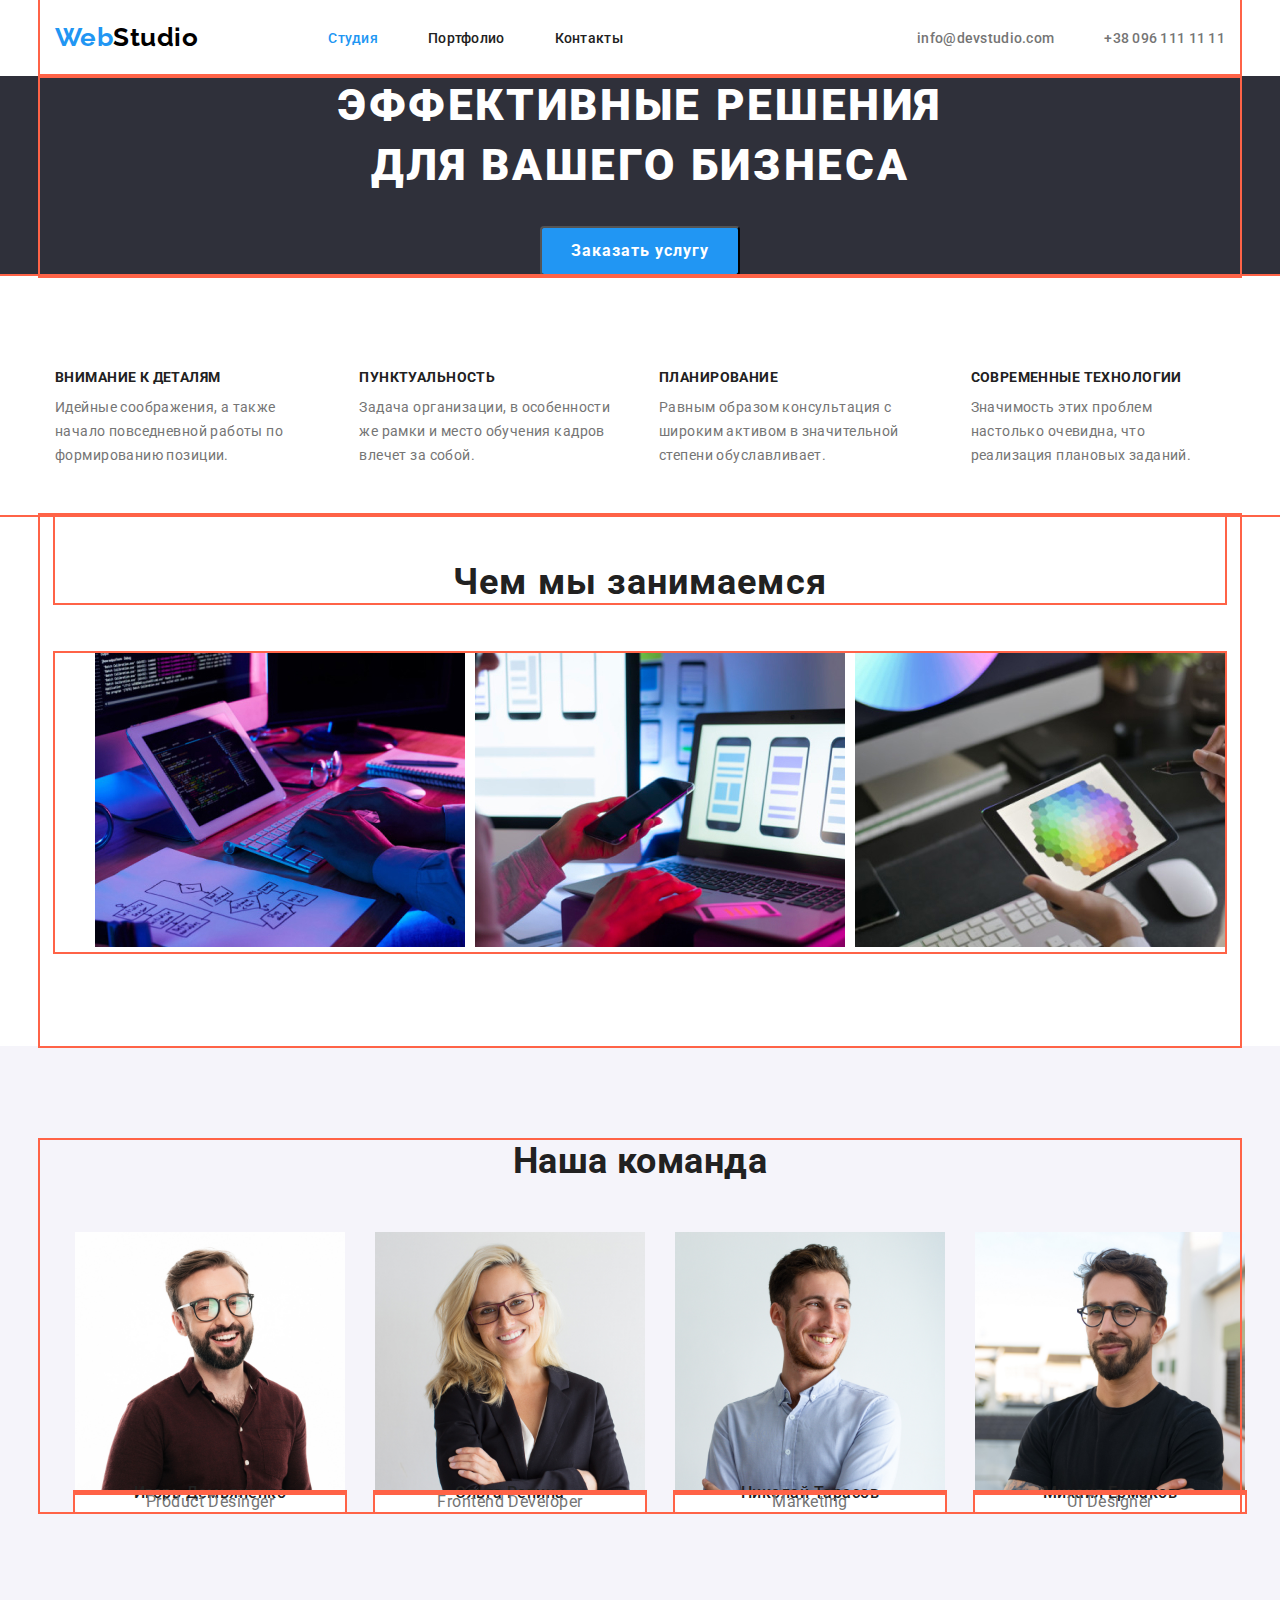
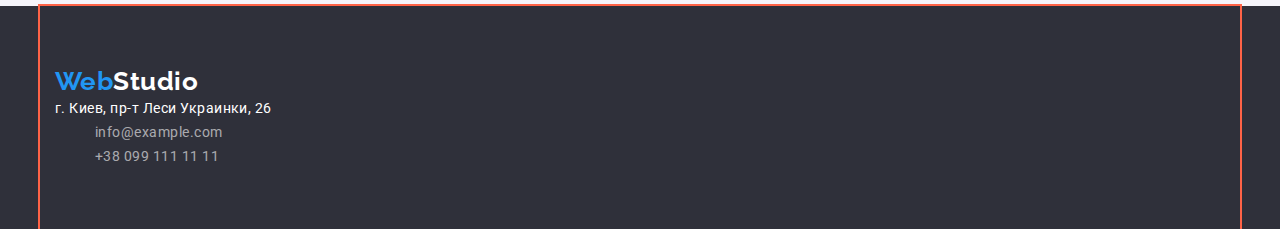
<file: index.html>
<!DOCTYPE html>
<html lang="ru">

<head>

  <meta charset="UTF-8" />
  <meta http-equiv="X-UA-Compatible" content="IE=edge" />
  <meta name="viewport" content="width=device-width, initial-scale=1.0" />
  <title>Document</title>
  <link rel="stylesheet" href="https://cdnjs.cloudflare.com/ajax/libs/modern-normalize/1.1.0/modern-normalize.css"
    integrity="sha512-Y0MM+V6ymRKN2zStTqzQ227DWhhp4Mzdo6gnlRnuaNCbc+YN/ZH0sBCLTM4M0oSy9c9VKiCvd4Jk44aCLrNS5Q=="
    crossorigin="anonymous" referrerpolicy="no-referrer" />
  <link rel="preconnect" href="https://fonts.gstatic.com" />
  <link href="https://fonts.googleapis.com/css2?family=Raleway:wght@700&family=Roboto:wght@400;500;700;900&display=swap"
    rel="stylesheet" />

  <link rel="stylesheet" href="./css/style.css" />
</head>

<body>
  <!--======================HEADER==========================-->
  <header class="container">
    <nav class="site-nav">
      <a class="logo-header link" href="./index.html">
        <span class="logo-item">Web</span>Studio
      </a>
      <ul class="site-list list">
        <li class="item">
          <a class="site-link current link" href="#">Студия</a>
        </li>
        <li class="item">
          <a class="site-link link" href="./portfolio.html">Портфолио</a>
        </li>
        <li class="item">
          <a class="site-link link" href="#">Контакты</a>
        </li>
      </ul>
    </nav>
    <ul class="contact-list list">
      <li class="item">
        <a class="contact-link link" href="mailto:info@devstudio.com">info@devstudio.com</a>
      </li>
      <li class="item">
        <a class="contact-link link" href="tel:+38-096-111-11-11">+38 096 111 11 11</a>
      </li>
    </ul>
  </header>
  <!--======================END HEADER======================-->

  <main>
    <!--======================HERO======================-->
    <section class="hero">
      <div class="hero-container">
        <h1 class="hero-title">Эффективные решения <br> для вашего бизнеса</h1>
        <button class="button" type="button">Заказать услугу</button>
      </div>
    </section>
    <!-- ======================END HERO====================== -->

    <!-- ======================FEATURES====================== -->
    <section class="features-section">
      <h2 class="hidden">Особенности</h2>
      <ul class="features-list list">
        <li class="item">
          <h3 class="features-title">Внимание к деталям</h3>
          <p class="text-description">
            Идейные соображения, а также
            начало повседневной работы по
            формированию позиции.
          </p>
        </li>
        <li class="item">
          <h3 class="features-title">Пунктуальность</h3>
          <p class="text-description">
            Задача организации, в особенности же рамки и место обучения кадров
            влечет за собой.
          </p>
        </li>
        <li class="item">
          <h3 class="features-title">Планирование</h3>
          <p class="text-description">
            Равным образом консультация с широким активом в значительной
            степени обуславливает.
          </p>
        </li>
        <li class="item">
          <h3 class="features-title">Современные технологии</h3>
          <p class="text-description">
            Значимость этих проблем настолько очевидна, что реализация
            плановых заданий.
          </p>
        </li>
      </ul>
    </section>
    <!-- ======================END FEATURES====================== -->

    <!-- ======================WORK ACTIVITY====================== -->
    <section class="work-activity">
      <h2 class="work-section-title">Чем мы занимаемся</h2>
      <ul class="work-list list">
        <li class="img-item">
          <img src="./images/box_1.jpg" width="370" height="294" alt="фото_планирование" />
        </li>
        <li class="img-item">
          <img src="./images/box_2.jpg" width="370" height="294" alt="фото_разработки" />
        </li>
        <li class="img-item">
          <img src="./images/box_3.jpg" width="370" height="294" alt="фото_выбор_цвета" />
        </li>
      </ul>
    </section>
    <!-- ======================END WORK SECTION====================== -->

    <!-- ======================TEAM SECTION====================== -->
    <section class="team-section">
      <div class="team-position">
        <h2 class="team-title">Наша команда</h2>
        <ul class="team-list list">
          <li class="team-item">
            <img class="team-foto" src="./images/img_4.jpg" width="270" alt="фото_Дизайнера" />
            <h3 class="title-command-description">Игорь Демьяненко</h3>
            <p class="command-description" lang="en">Product Desinger</p>
          </li>
          <li class="team-item">
            <img class="team-foto" src="./images/img_3.jpg" width="270" alt="фото_Фронтенд_разработчика" />
            <h3 class="title-command-description">Ольга Репина</h3>
            <p lang="en" class="command-description">Frontend Developer</p>
          </li>
          <li class="team-item">
            <img class="team-foto" src="./images/img_2.jpg" width="270" alt="фото_Маркетолога" />
            <h3 class="title-command-description">Николай Тарасов</h3>
            <p lang="en" class="command-description">Marketing</p>
          </li>
          <li class="team-item">
            <img class="team-foto" src="./images/img_1.jpg" width="270" alt="фото_разработчика_дизайна_интерфейса" />
            <h3 class="title-command-description">Михаил Ермаков</h3>
            <p lang="en" class="command-description">UI Designer</p>
          </li>
        </ul>
      </div>
    </section>
    <!-- ======================END TEAM SECTION====================== -->
  </main>
  <!-- ======================FOOTER SECTION====================== -->
  <footer class="footer">
    <div class="footer-section">
      <a class="logo-footer link" href="./index.html"><span class="logo-item">Web</span>Studio</a>
      <address class="address">
        <p class="adress-text">г. Киев, пр-т Леси Украинки, 26</p>
        <ul class="list">
          <li>
            <a class="footer-link link" href="mailto:info@example.com">info@example.com</a>
          </li>
          <li>
            <a class="footer-link link" href="tel:+38-099-111-11-11">+38 099 111 11 11</a>
          </li>
        </ul>
      </address>
    </div>
  </footer>
  <!-- ======================END FOOTER SECTION====================== -->
</body>

</html>
</file>
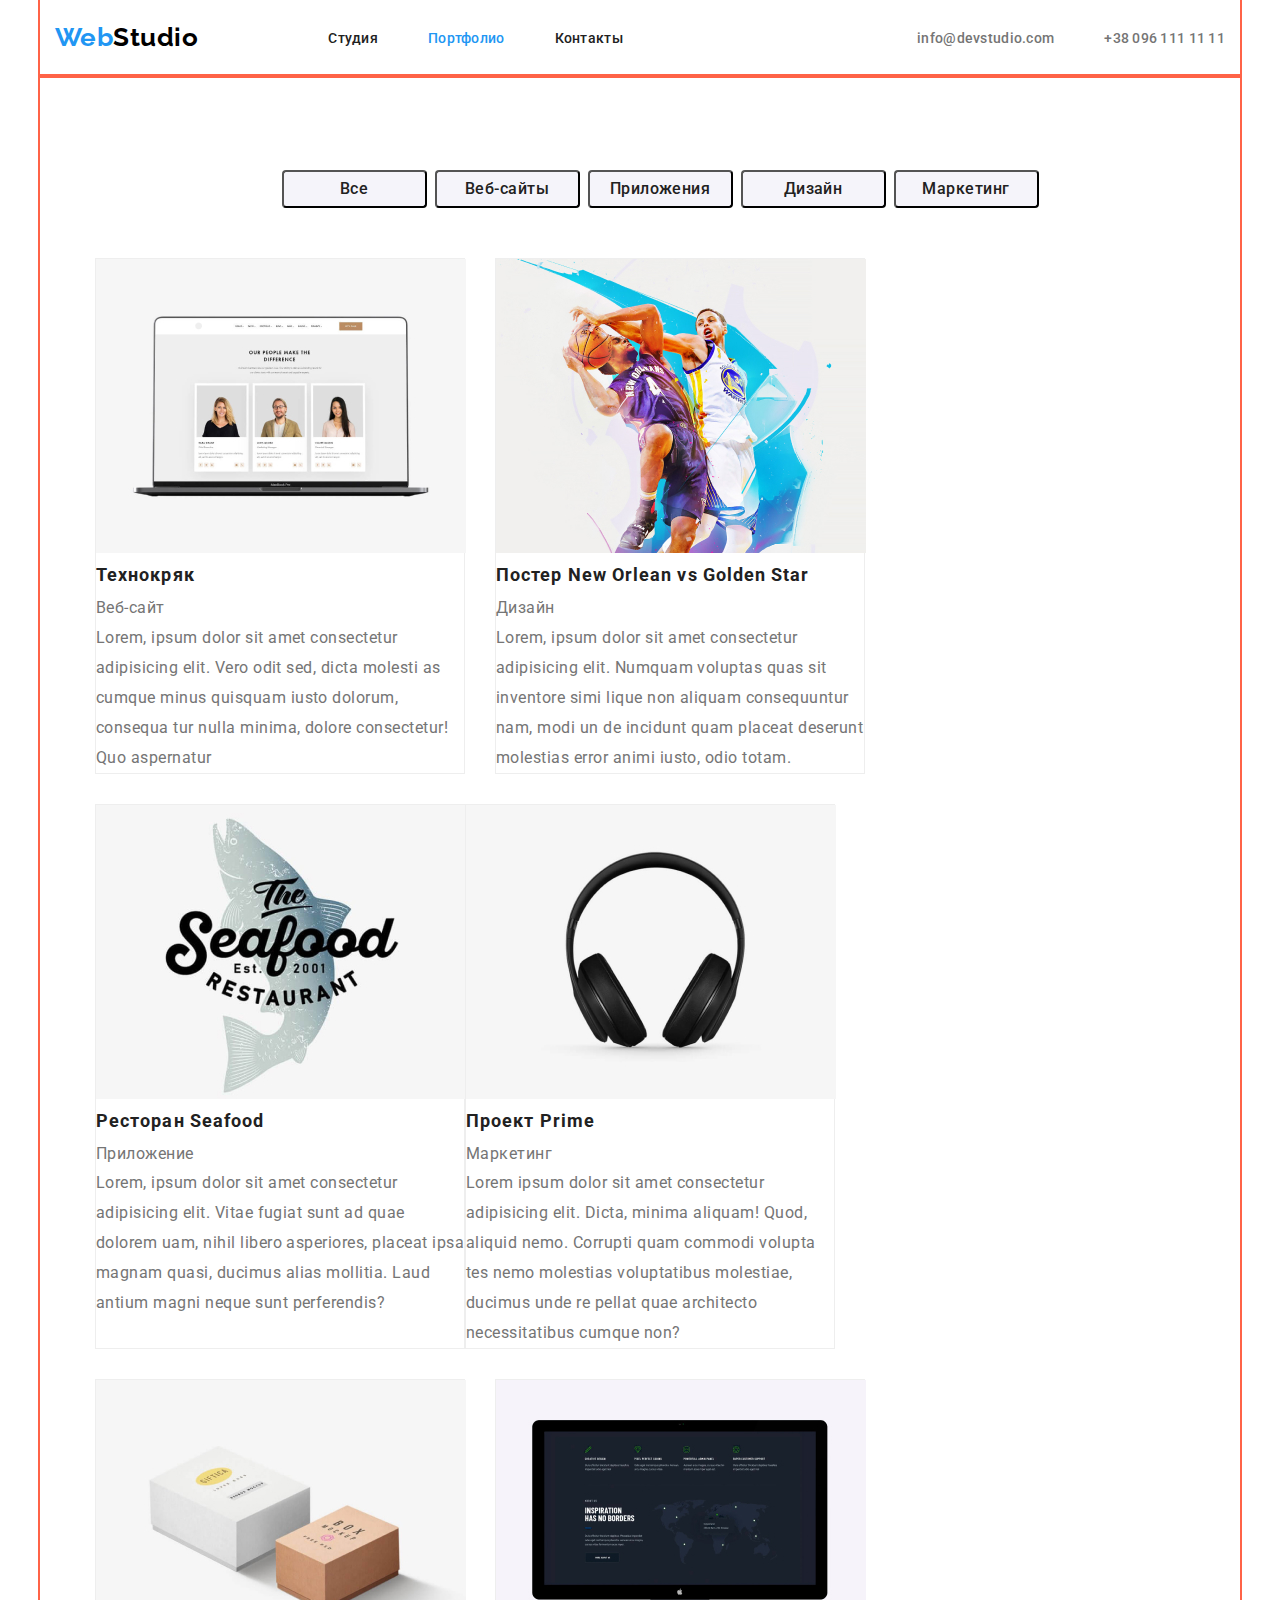
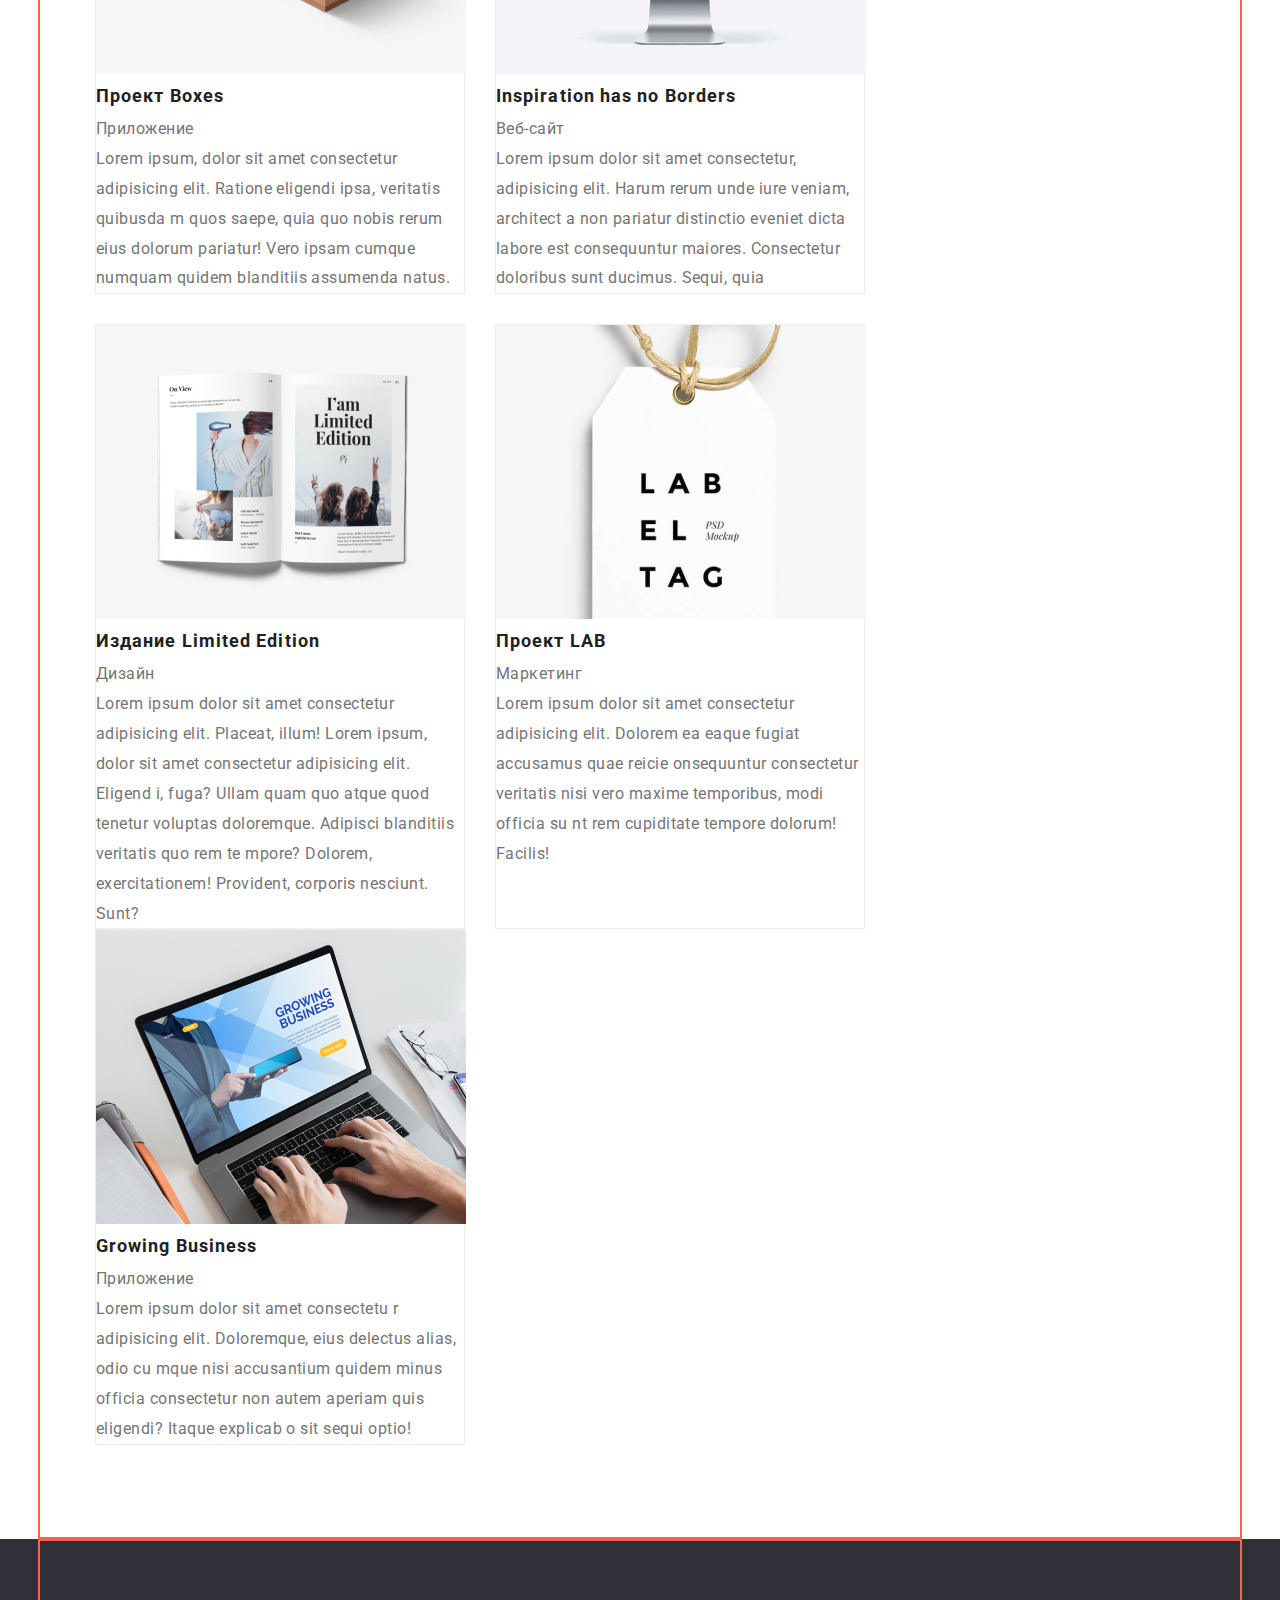
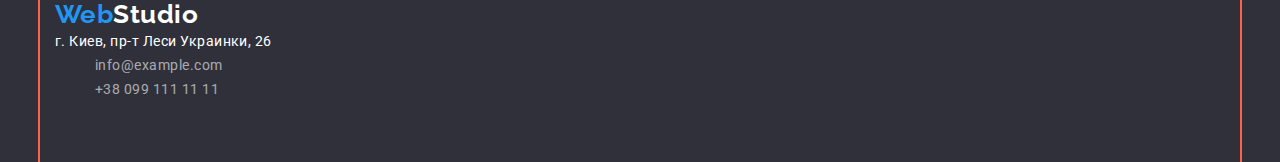
<file: portfolio.html>
<!DOCTYPE html>
<html lang="ru">

<head>
  <meta charset="UTF-8" />
  <meta http-equiv="X-UA-Compatible" content="IE=edge" />
  <meta name="viewport" content="width=device-width, initial-scale=1.0" />
  <title>Document</title>
  <link rel="preconnect" href="https://fonts.gstatic.com" />
  <link href="https://fonts.googleapis.com/css2?family=Raleway:wght@700&family=Roboto:wght@400;500;700;900&display=swap"
    rel="stylesheet" />
  <link rel="stylesheet" href="./css/style.css" />
</head>

<body>
  <!--======================HEADER==========================-->
  <header class="container">
    <nav class="site-nav">
      <a class="logo-header link" href="./index.html">
        <span class="logo-item">Web</span>Studio
      </a>
      <ul class="site-list list">
        <li class="item">
          <a class="site-link link" href="./index.html">Студия</a>
        </li>
        <li class="item">
          <a class="site-link link current" href="">Портфолио</a>
        </li>
        <li class="item">
          <a class="site-link link" href="#">Контакты</a>
        </li>
      </ul>
    </nav>
    <ul class="contact-list list">
      <li class="item">
        <a class="contact-link link" href="mailto:info@devstudio.com">info@devstudio.com</a>
      </li>
      <li class="item">
        <a class="contact-link link" href="tel:+38-096-111-11-11">+38 096 111 11 11</a>
      </li>
    </ul>
  </header>
  <!--======================END HEADER======================-->
  <main>
    <section class="our-work">
      <!-- <h1 class="hidden">Наши работы</h1> -->
      <ul class="filter list">
        <li class="item"><button class="filter-btn" type="button">Все</button></li>
        <li class="item"><button class="filter-btn" type="button">Веб-сайты</button></li>
        <li class="item"><button class="filter-btn" type="button">Приложения</button></li>
        <li class="item"><button class="filter-btn" type="button">Дизайн</button></li>
        <li class="item"><button class="filter-btn" type="button">Маркетинг</button></li>
      </ul>
      <ul class="list-of-our-works list">
        <li class="filter-item">
          <a href="#">
            <img src="./images/portfolio/img.jpg" width="370" height="294" alt="ноутбук" />
          </a>
          <h2 class="title">Технокряк</h2>
          <p class="description-of-work">Веб-сайт</p>
          <p class="description-of-work">
            Lorem, ipsum dolor sit amet consectetur adipisicing elit. Vero
            odit sed, dicta molesti as cumque minus quisquam iusto dolorum,
            consequa tur nulla minima, dolore consectetur! Quo aspernatur
          </p>
        </li>
        <li class="filter-item">
          <a href="#">
            <img src="./images/portfolio/img-1.jpg" width="370" height="294" alt="фото_спортсмены" />
          </a>
          <h2 class="title">Постер New Orlean vs Golden Star</h2>
          <p class="description-of-work">Дизайн</p>
          <p class="description-of-work">
            Lorem, ipsum dolor sit amet consectetur adipisicing elit. Numquam
            voluptas quas sit inventore simi lique non aliquam consequuntur
            nam, modi un de incidunt quam placeat deserunt molestias error
            animi iusto, odio totam.
          </p>
        </li>
        <li class="filter-item">
          <a href="#">
            <img src="./images/portfolio/img-2.jpg" width="370" height="294" alt="логотип_ресторана" />
          </a>
          <h2 class="title">Ресторан Seafood</h2>
          <p class="description-of-work">Приложение</p>
          <p class="description-of-work">
            Lorem, ipsum dolor sit amet consectetur adipisicing elit. Vitae
            fugiat sunt ad quae dolorem uam, nihil libero asperiores, placeat
            ipsa magnam quasi, ducimus alias mollitia. Laud antium magni neque
            sunt perferendis?
          </p>
        </li>
        <li class="filter-item">
          <a href="#">
            <img src="./images/portfolio/img-3.jpg" width="370" height="294" alt="наушники" />
          </a>
          <h2 class="title">Проект Prime</h2>
          <p class="description-of-work">Маркетинг</p>
          <p class="description-of-work">
            Lorem ipsum dolor sit amet consectetur adipisicing elit. Dicta,
            minima aliquam! Quod, aliquid nemo. Corrupti quam commodi volupta
            tes nemo molestias voluptatibus molestiae, ducimus unde re pellat
            quae architecto necessitatibus cumque non?
          </p>
        </li>
        <li class="filter-item">
          <a href="#">
            <img src="./images/portfolio/img-4.jpg" width="370" height="294" alt="декоративные_каробочки" />
          </a>
          <h2 class="title">Проект Boxes</h2>
          <p class="description-of-work">Приложение</p>
          <p class="description-of-work">
            Lorem ipsum, dolor sit amet consectetur adipisicing elit. Ratione
            eligendi ipsa, veritatis quibusda m quos saepe, quia quo nobis
            rerum eius dolorum pariatur! Vero ipsam cumque numquam quidem
            blanditiis assumenda natus.
          </p>
        </li>
        <li class="filter-item">
          <a href="#">
            <img src="./images/portfolio/img-5.jpg" width="370" height="294" alt="монитор" />
          </a>
          <h2 class="title">Inspiration has no Borders</h2>
          <p class="description-of-work">Веб-сайт</p>
          <p class="description-of-work">
            Lorem ipsum dolor sit amet consectetur, adipisicing elit. Harum
            rerum unde iure veniam, architect a non pariatur distinctio
            eveniet dicta labore est consequuntur maiores. Consectetur
            doloribus sunt ducimus. Sequi, quia
          </p>
        </li>
        <li class="filter-item">
          <a href="#">
            <img src="./images/portfolio/img-6.jpg" width="370" height="294" alt="журнал" />
          </a>
          <h2 class="title">Издание Limited Edition</h2>
          <p class="description-of-work">Дизайн</p>
          <p class="description-of-work">
            Lorem ipsum dolor sit amet consectetur adipisicing elit. Placeat,
            illum! Lorem ipsum, dolor sit amet consectetur adipisicing elit.
            Eligend i, fuga? Ullam quam quo atque quod tenetur voluptas
            doloremque. Adipisci blanditiis veritatis quo rem te mpore?
            Dolorem, exercitationem! Provident, corporis nesciunt. Sunt?
          </p>
        </li>
        <li class="filter-item">
          <a href="#">
            <img src="./images/portfolio/img-7.jpg" width="370" height="294" alt="лейба" />
          </a>
          <h2 class="title">Проект LAB</h2>
          <p class="description-of-work">Маркетинг</p>
          <p class="description-of-work">
            Lorem ipsum dolor sit amet consectetur adipisicing elit. Dolorem
            ea eaque fugiat accusamus quae reicie onsequuntur consectetur
            veritatis nisi vero maxime temporibus, modi officia su nt rem
            cupiditate tempore dolorum! Facilis!
          </p>
        </li>
        <li class="filter-item">
          <a href="#">
            <img src="./images/portfolio/img-8.jpg" width="370" height="294" alt="работа_за_ноутбуком" />
          </a>
          <h2 class="title">Growing Business</h2>
          <p class="description-of-work">Приложение</p>
          <p class="description-of-work">
            Lorem ipsum dolor sit amet consectetu r adipisicing elit.
            Doloremque, eius delectus alias, odio cu mque nisi accusantium
            quidem minus officia consectetur non autem aperiam quis eligendi?
            Itaque explicab o sit sequi optio!
          </p>
        </li>
      </ul>
    </section>
  </main>
  <footer class="footer">
    <div class="footer-section">
      <a class="logo-footer link" href="./index.html"><span class="logo-item">Web</span>Studio</a>
      <address class="address">
        <p class="adress-text">г. Киев, пр-т Леси Украинки, 26</p>
        <ul class="list">
          <li>
            <a class="footer-link link" href="mailto:info@example.com">info@example.com</a>
          </li>
          <li>
            <a class="footer-link link" href="tel:+38-099-111-11-11">+38 099 111 11 11</a>
          </li>
        </ul>
      </address>
    </div>
  </footer>
</body>

</html>
</file>
<file: css/style.css>
html {
  box-sizing: border-box;
}

*,
*::after,
*::before {
  box-sizing: inherit;
}
:root {
  --primary-text-color: #757575;
  --secondary-text-color: #212121;
  --accent-color: #2196f3;
  --primary-bg-color: #ffffff;
  --primary-bg-color-filter: #f5f4fa;
  --prinary-font-family: "Roboto", sant-serif;
}

body {
  background-color: var(--primary-bg-color);
  color: var(--primary-text-color);
  font-family: var(--prinary-font-family);
  margin: 0px;
  letter-spacing: 0.03em;
}

.list {
  list-style: none;
  margin-top: 0px;
  margin-bottom: 0px;
}

.link {
  text-decoration: none;
}

h1,
h2,
h3,
h4,
h5,
h6,
p {
  margin-top: 0px;
  margin-bottom: 0px;
}

/*======================HEADER======================*/

.container {
  display: flex;
  align-items: center;
  width: 1200px;
  margin-left: auto;
  margin-right: auto;
  padding-left: 15px;
  padding-right: 15px;
  outline: 2px solid tomato;
}

.site-nav {
  display: flex;
  align-items: center;
}

.site-list {
  display: flex;
  margin-left: 90px;
}

.site-list .item + .item {
  margin-left: 50px;
}

.contact-list {
  display: flex;
  margin-left: auto;
}

.contact-list .item + .item {
  margin-left: 50px;
}

.logo-item {
  color: #2196f3;
}

.logo-header {
  color: #000000;
  font-family: "Raleway", sant-serif;
  font-weight: 700;
  font-size: 26px;
  line-height: 1.2;
}

.site-link {
  display: block;
  padding-top: 30px;
  padding-bottom: 30px;
  color: var(--secondary-text-color);
}

.site-link.current {
  color: var(--accent-color);
}

.site-link:hover,
.site-link:focus {
  color: var(--accent-color);
}

.contact-link {
  display: block;
  padding-top: 30px;
  padding-bottom: 30px;
  color: var(--primary-text-color);
}

.contact-link:hover,
.contact-link:focus {
  color: var(--accent-color);
}

.site-link,
.contact-link {
  font-weight: 500;
  font-size: 14px;
  line-height: 1.15;
  letter-spacing: 0.02em;
}
/* ======================END HEADER====================== */

/*======================FOOTER======================*/

.footer {
  background-color: #2f303a;
}

.footer-section {
  width: 1200px;
  padding-left: 15px;
  padding-right: 15px;
  padding-bottom: 60px;
  padding-top: 60px;
  margin-left: auto;
  margin-right: auto;
  outline: 2px solid tomato;
}

.logo-footer {
  color: #ffffff;
  font-family: "Raleway", sant-serif;
  font-weight: 700;
  font-size: 26px;
  line-height: 1.2;
}

.footer-link {
  color: rgba(255, 255, 255, 0.6);
}

.footer-link:hover,
.footer-link:focus {
  color: #ffffff;
}

.footer .address {
  font-style: normal;
  font-weight: 400;
  font-size: 14px;
  line-height: 1.71;
}

.adress-text {
  color: #ffffff;
}
/* ======================END FOOTER====================== */

/* main html */

/*======================HERO SECTION======================*/

.hero {
  background-color: #2f303a;
  color: var(--primary-bg-color);
  text-align: center;
}

.hero-container {
  width: 1200px;
  margin-left: auto;
  margin-right: auto;
  padding-left: 15px;
  padding-right: 15px;
  outline: 2px solid tomato;
}

.hero-title {
  margin-top: 0px;
  margin-bottom: 30px;
  font-weight: 900;
  font-size: 44px;
  line-height: 1.36;
  letter-spacing: 0.06em;
  text-transform: uppercase;
}

.button {
  width: 200px;
  height: 50px;
  border-radius: 4px;
  background-color: var(--accent-color);
  color: #ffffff;
  font-family: inherit;
  font-style: normal;
  font-weight: 700;
  font-size: 16px;
  line-height: 1.87;
  letter-spacing: 0.06em;
  cursor: pointer;
  text-align: center;
}

.button:hover,
.button:focus {
  background-color: #188ce8;
}

/* ======================END HERO SECTION====================== */

/*======================FEATURES======================*/

.hidden {
  display: none;
}

.features-section {
  /* width: 1200px; */
  padding-left: 15px;
  padding-right: 15px;
  margin-left: auto;
  margin-right: auto;
  outline: 2px solid tomato;
}

.features-list {
  display: flex;
  width: 1200px;
  padding-left: 15px;
  padding-right: 15px;
  margin-left: auto;
  margin-right: auto;
  padding-top: 94px;
  padding-bottom: 47px;
}

.features-list .item + .item {
  padding-left: 30px;
}

.features-title {
  margin-bottom: 10px;
  margin-top: 0px;

  color: var(--secondary-text-color);
  font-weight: 700;
  font-size: 14px;
  line-height: 1.14;
  letter-spacing: 0.03em;
  text-transform: uppercase;
}

.text-description {
  font-size: 14px;
  line-height: 1.71;
  letter-spacing: 0.03em;
}
/* ======================END FEATURES====================== */

/* ======================WORK ACTIVITY====================== */

.work-activity {
  width: 1200px;
  padding-left: 15px;
  padding-right: 15px;
  margin-left: auto;
  margin-right: auto;
  padding-bottom: 94px;
  outline: 2px solid tomato;
}

.work-list {
  display: flex;
  justify-content: space-between;
  outline: 2px solid tomato;
}

.work-section-title {
  margin-top: 0px;
  margin-bottom: 50px;
  padding-top: 47px;

  color: var(--secondary-text-color);
  font-family: Roboto;
  font-weight: 700;
  font-size: 36px;
  line-height: 1.16;
  text-align: center;
  letter-spacing: 0.03em;
  outline: 2px solid tomato;
}

/* ======================END WORK ACTIVITY====================== */

/*======================TEAM SECTION======================*/
.team-section {
  padding-bottom: 94px;
  padding-top: 94px;
  background-color: #f5f4fa;
  color: var(--secondary-text-color);
}

.team-foto {
  display: block;
}

.team-position {
  width: 1200px;
  padding-left: 15px;
  padding-right: 15px;
  margin-left: auto;
  margin-right: auto;
  outline: 2px solid tomato;
}

.team-title {
  margin-bottom: 50px;
  font-weight: 700;
  font-size: 36px;
  line-height: 1.17;
  text-align: center;
}

.team-list {
  display: flex;
  justify-content: center;
}

.team-item {
  background-color: #ffffff;
  border-radius: 0px 0px 4px 4px;
}

.title-command-description {
  display: block;

  font-weight: 500;
  font-size: 16px;
  line-height: 1.18px;
  text-align: center;
  outline: 2px solid tomato;
}

.command-description {
  display: block;
  color: var(--primary-text-color);
  font-weight: 400;
  font-size: 16px;
  line-height: 1.18;
  text-align: center;
  outline: 2px solid tomato;
}

.team-list .team-item:not(:last-child) {
  margin-right: 30px;
}

/* ======================END TEAM SECTION */

/* portfolio */

/*======================OUR WORK SECTION======================*/

.our-work {
  display: block;
  width: 1200px;
  padding-left: 15px;
  padding-right: 15px;
  margin-left: auto;
  margin-right: auto;
  /* margin-top: 94px; */
  /* margin-bottom: 94px; */
  padding-bottom: 94px;
  outline: 2px solid tomato;
}

.list-of-our-works {
  display: flex;
  flex-wrap: wrap;
}

.filter-item {
  width: 370px;
  margin-right: 30px;
  margin-bottom: 30px;
  border: 1px solid #eeeeee;
}

.filter-item:nth-child(3n) {
  margin-right: 0px;
}

.filter-item:nth-last-child(-n + 3) {
  margin-bottom: 0;
}

.filter {
  display: flex;
  justify-content: center;
  margin-bottom: 50px;
  padding-top: 94px;
}

.filter .item + .item {
  margin-left: 8px;
}

.filter-btn {
  width: 145px;
  height: 38px;
  border-radius: 4px;

  background-color: var(--primary-bg-color-filter);
  color: var(--secondary-text-color);
  font-family: inherit;
  cursor: pointer;
  font-style: normal;
  font-weight: 500;
  font-size: 16px;
  line-height: 1.62;
  text-align: center;
  letter-spacing: 0.03em;
}

.filter-btn:hover,
.filter-btn:focus {
  background-color: var(--accent-color);
  color: var(--primary-bg-color);
}

.list-of-our-works .title {
  color: var(--secondary-text-color);
  font-weight: 700;
  font-size: 18px;
  line-height: 2;
  letter-spacing: 0.06em;
}

.description-of-work {
  font-weight: 400;
  font-size: 16px;
  line-height: 1.87;
}

/* ======================END OUR WORK SECTION====================== */
</file>
